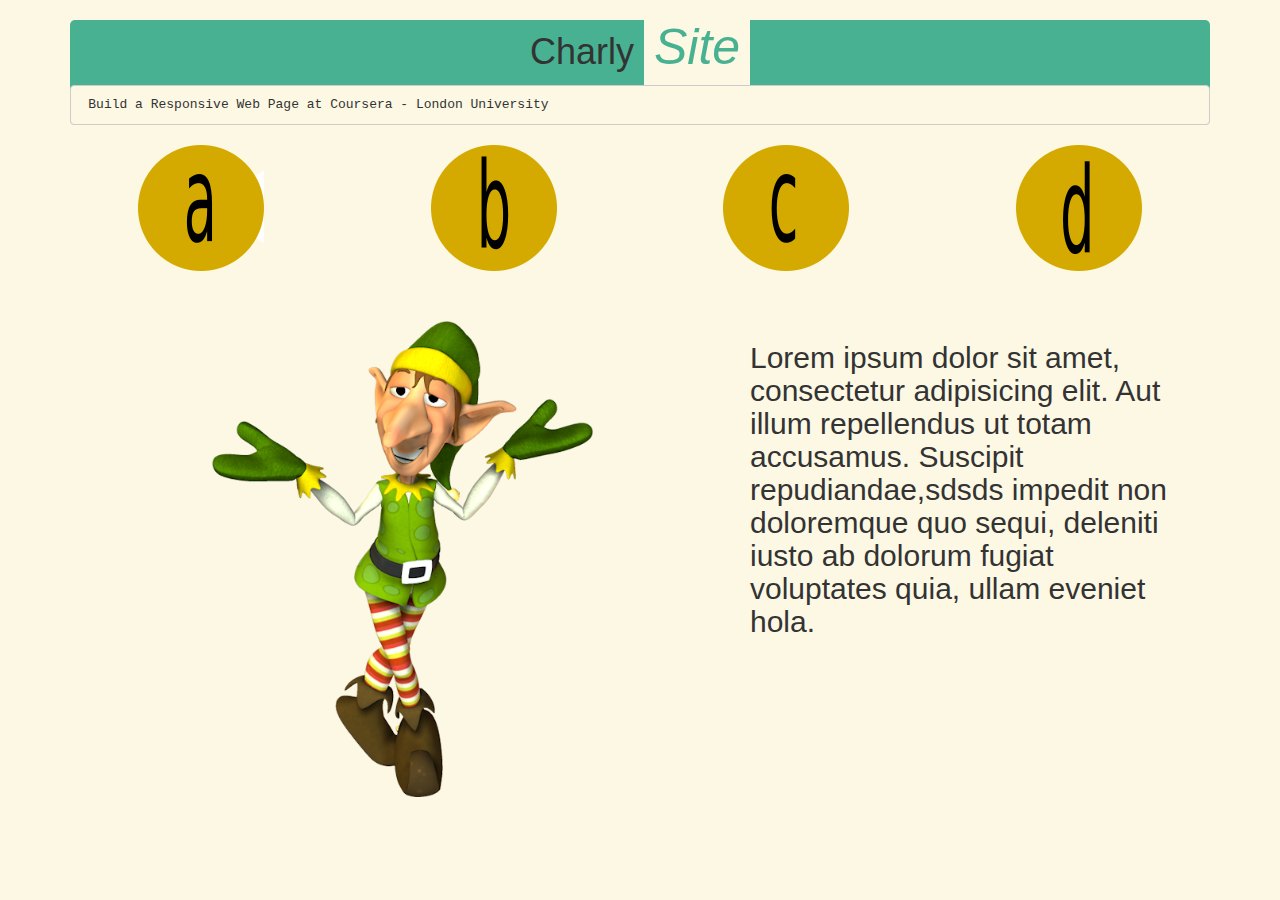
<file: index.html>
<!DOCTYPE html>
<html lang="en">
<head>
	<meta charset="UTF-8">
	<title>Build a Responsive Web Page</title>
	<link rel="stylesheet" href="bootstrap.css">
	<link rel="stylesheet" href="main.css">
	<!-- import jQuery -->
	<script src="http://code.jquery.com/jquery-1.11.3.min.js"></script>
	<script src="main.js"></script>
</head>
<body class="container">
<header class="header">
	<h1>Charly <mark>Site</mark></h1><pre class="clearpre"> Build a Responsive Web Page at Coursera - London University </pre>
</header>
<section class="row">
<!-- center-block  - from bootstrap http://librosweb.es/libro/bootstrap_3/capitulo_4/utilidades.html-->
			<div class="col-md-3">
				<img id="option1" class="option center-block" src="img/img_1.png">
			</div>
			<div class="col-md-3">
				<img id="option2" class="option center-block" src="img/img_2.png">
			</div>
			<div class="col-md-3">
				<img id="option3" class="option center-block" src="img/img_3.png">
			</div>
			<div class="col-md-3">
				<img id="option4" class="option center-block" src="img/img_4.png">
			</div>	
</section>
<section class="section_menu row">
	<div class="col-md-7 ">	
		<img id="image" class="center-block" src="img/img_11.png" height="60%" width="60%" alt="duendes">
	</div>
	<div class="col-md-5">
		<div class="texter center_block" >
		<h2>Lorem ipsum dolor sit amet, consectetur adipisicing elit. Aut illum repellendus ut totam accusamus. Suscipit repudiandae,sdsds impedit non doloremque quo sequi, deleniti iusto ab dolorum fugiat voluptates quia, ullam eveniet hola.</h2>
		</div>
	</div>


</section>
	<script type="text/javascript">
		coursera();
	</script>
</body>
</html>
</file>
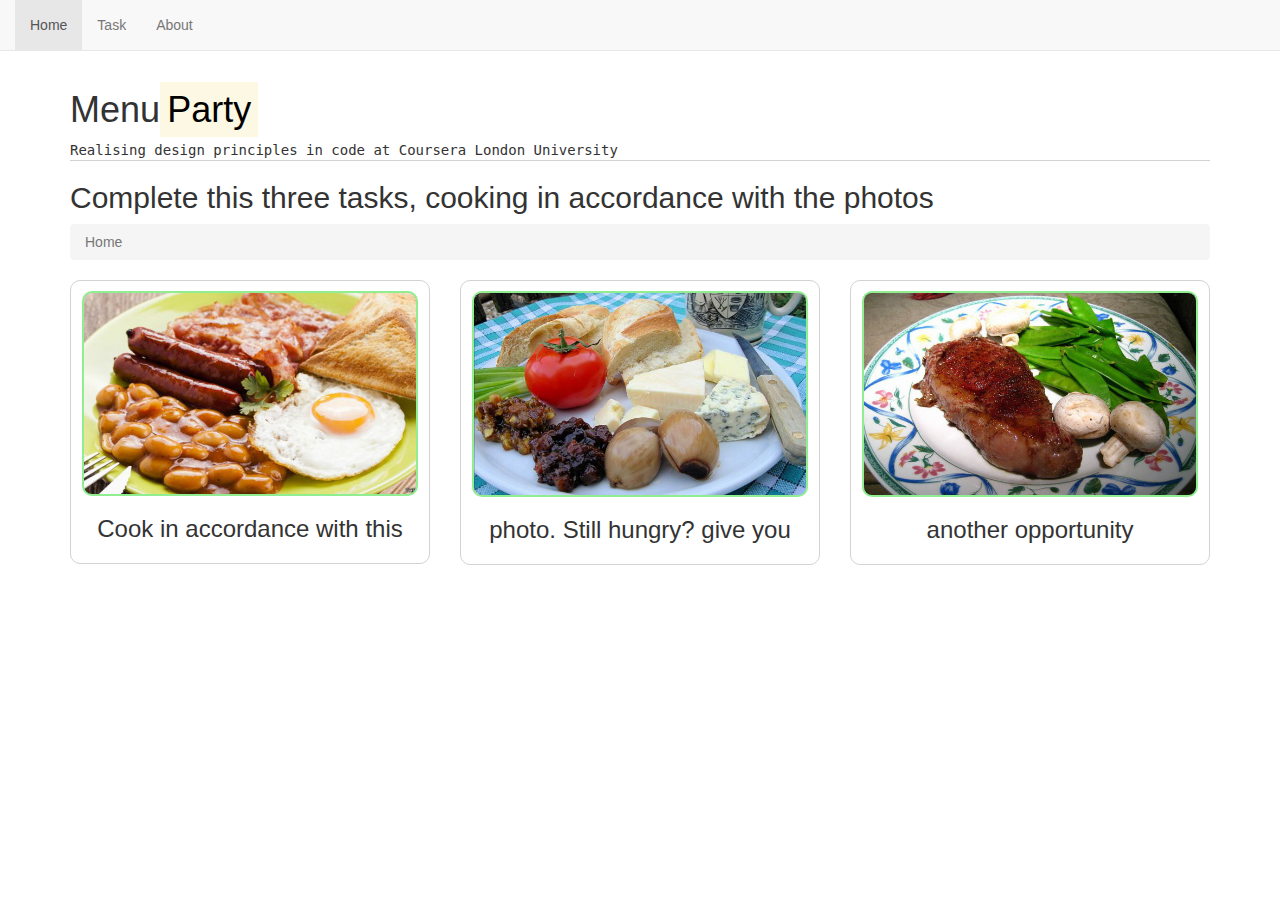
<file: 2RWD/index.html>
<!DOCTYPE html>
<html lang="en">
  <head>
  
<meta name="viewport" content="width=device-width, initial-scale=1">

   <title>HUNGRY?</title>

    <link href="css/bootstrap.css" rel="stylesheet">
    <link rel="stylesheet" href="css/style.css">

    <!-- HTML5 shim and Respond.js for IE8 support of HTML5 elements and media queries -->
    <!-- WARNING: Respond.js doesn't work if you view the page via file:// -->
    <!--[if lt IE 9]>
      <script src="https://oss.maxcdn.com/html5shiv/3.7.2/html5shiv.min.js"></script>
      <script src="https://oss.maxcdn.com/respond/1.4.2/respond.min.js"></script>
    <![endif]-->

  </head>
  <body>

      <!-- start collapsed navbar-->
      <!-- fixed menu on the top -->
   <nav class="navbar navbar-default navbar-fixed-top">
    <div class="container-fluid">

      <div class="navbar-header">
        <!-- especial three lines button -->
        <button type="button" class="navbar-toggle collapsed btn btn-default" data-toggle="collapse" data-target="#main_navbar" aria-expanded="false">
          <span class="glyphicon glyphicon-menu-hamburger" aria-hidden="true"></span>
        </button>
      </div><!-- / collapsed navbar-->

      <!-- start un-collapsed navbar-->
      <div class="collapse navbar-collapse" id="main_navbar">
        <ul class="nav navbar-nav">
          <li class="active"><a href="index.html">Home</a></li>
          <li><a href="task.html">Task</a></li>
          <li><a href="about.html">About</a></li>
        </ul>
      </div><!-- / un-collapsed navbar-->

    </div> <!-- /container -->
  </nav>


<div class="container">
  <h1>Menu<mark>Party</mark></h1>
  <h4 class="pre_main">Realising design principles in code at Coursera London University</h4>
  <h2>Complete this three tasks, cooking in accordance with the photos </h2>

      <!-- start breadcrumb -->
       <!-- with active background -->
      <ol class="breadcrumb">
        <li class="active">Home<a href="index.html"></a></li>
      </ol>
      <!-- / breadcrumb -->
  <div class="row">
      <div class="col-xs-12 col-md-4 col-lg-4">
        <section class="section text-center">
          <a href="task.html#photo1"><img class="photo_task" src="./images/task1.jpg" alt="task 1 Breakfast"/></a>
          <div>
            <h3>Cook in accordance with this</h3>
          </div>
        </section>
      </div>
   

      <div class="col-xs-12 col-md-4  col-lg-4">
      <section class="section text-center">
        <a href="task.html#photo2"><img class="photo_task" src="./images/task2.jpg" alt="task 2 Launch"/></a>
        <div>
          <h3>photo. Still hungry? give you</h3>
        </div>
          </section>
      </div>
      <div class="col-xs-12 col-md-4 col-lg-4">
      <section class="section text-center">
        <a href="task.html#photo3"><img class="photo_task" src="./images/task3.jpg" alt="task 3 Dinner"/></a>
        <div>
          <h3>another opportunity</h3>
        </div>
          </section>
      </div>
  </div><!-- end_row -->


</div> <!-- end_container -->
    <script src="js/jquery.min.js"></script>
    <script src="js/bootstrap.min.js"></script>

  </body>
</html>
</file>
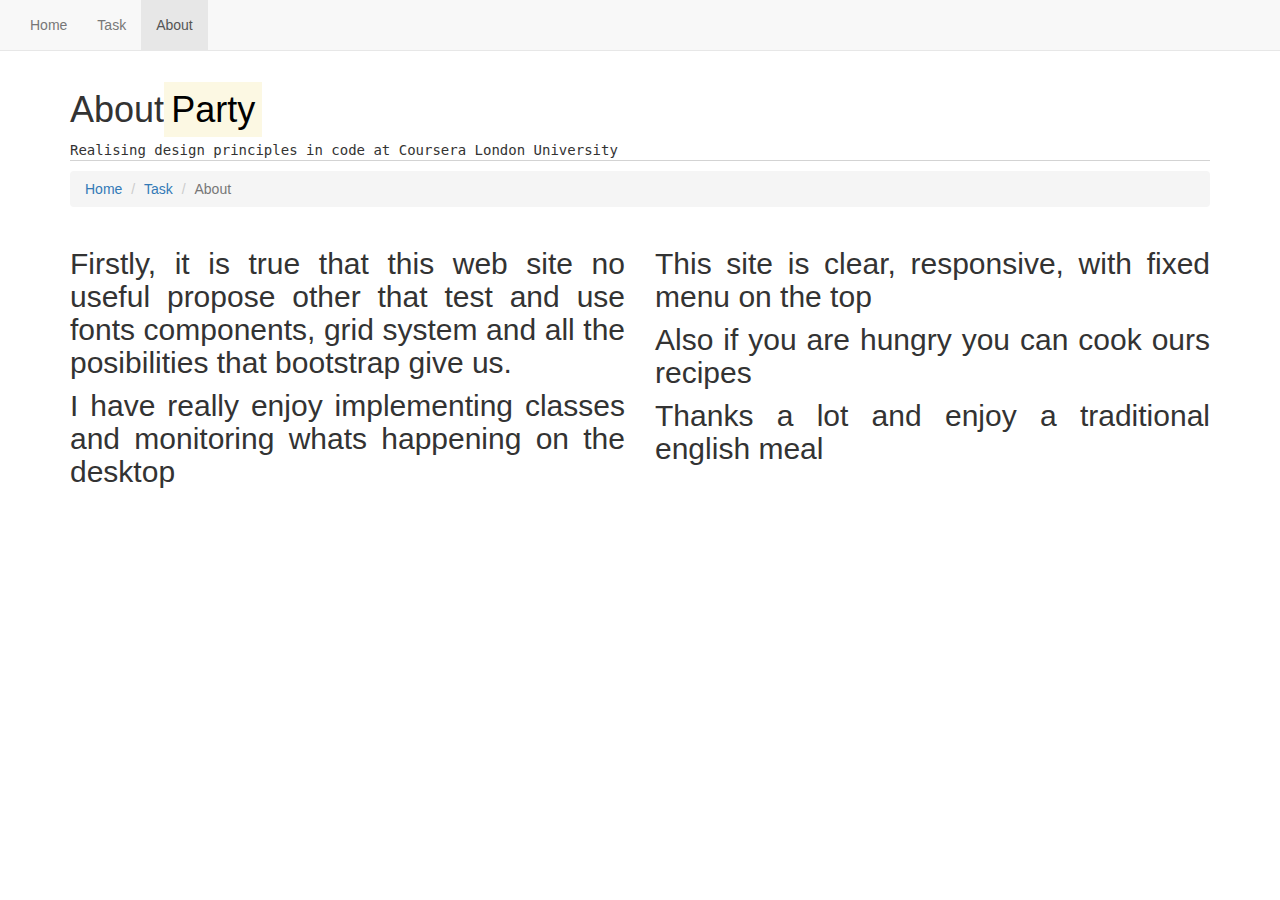
<file: 2RWD/about.html>
<!DOCTYPE html>
<html lang="en">
  <head>
   <title>HUNGRY?</title>
<meta name="viewport" content="width=device-width, initial-scale=1">
    <link href="css/bootstrap.css" rel="stylesheet">
    <link rel="stylesheet" href="css/style.css">

    <!-- HTML5 shim and Respond.js for IE8 support of HTML5 elements and media queries -->
    <!-- WARNING: Respond.js doesn't work if you view the page via file:// -->
    <!--[if lt IE 9]>
      <script src="https://oss.maxcdn.com/html5shiv/3.7.2/html5shiv.min.js"></script>
      <script src="https://oss.maxcdn.com/respond/1.4.2/respond.min.js"></script>
    <![endif]-->

</head>
<body>
   <!-- start collapsed navbar-->
   <!-- fixed menu on the top -->
   <nav class="navbar navbar-default navbar-fixed-top">
    <div class="container-fluid">

    <div class="navbar-header">
        <!-- especial three lines button -->
        <button type="button" class="navbar-toggle collapsed btn btn-default" data-toggle="collapse" data-target="#main_navbar" aria-expanded="false">
          <span class="glyphicon glyphicon-menu-hamburger" aria-hidden="true"></span>
        </button>
      </div><!-- / collapsed navbar-->

      <!-- start un-collapsed navbar-->
      <!-- with active background -->
      <div class="collapse navbar-collapse" id="main_navbar">
        <ul class="nav navbar-nav">
          <li><a href="index.html">Home</a></li>
          <li><a href="task.html">Task</a></li>
          <li class="active"><a href="about.html">About</a></li>
        </ul>
      </div><!-- / un-collapsed navbar-->

    </div> <!-- /container -->
  </nav>

<div class="container">
  <h1>About<mark>Party</mark></h1>
  <h4 class="pre_main">Realising design principles in code at Coursera London University</h4>

      <!-- start breadcrumb -->
      <ol class="breadcrumb">
        <li><a href="index.html">Home</a></li>
        <li><a href="task.html">Task</a></li>
        <li class="active">About<a href="about.html"></a></li>
      </ol>
      <!-- / breadcrumb -->

	<div class="row">
		<div class="col-xs-12 col-md-6 col-lg-6">
		<h2 class="text-justify">
			<p>Firstly, it is true that this web site no useful propose other that test and use fonts components, grid system and all the posibilities that bootstrap give us.
			</p>
			<p>	I have really enjoy implementing classes and monitoring whats happening on the desktop</p>

		
			</h2>
		</div>
		<div class="col-xs-12 col-md-6 col-lg-6">
		<h2 class="text-justify">
			<p>This site is clear, responsive, with fixed menu on the top
			</p>
			<p>	Also if you are hungry you can cook ours recipes</p>
			<p>Thanks a lot and enjoy a traditional english meal</p>

		
			</h2>
		</div>
	
	</div>
</div> <!-- end_container -->
    <script src="js/jquery.min.js"></script>
    <script src="js/bootstrap.min.js"></script>
</body>
</html>
</file>
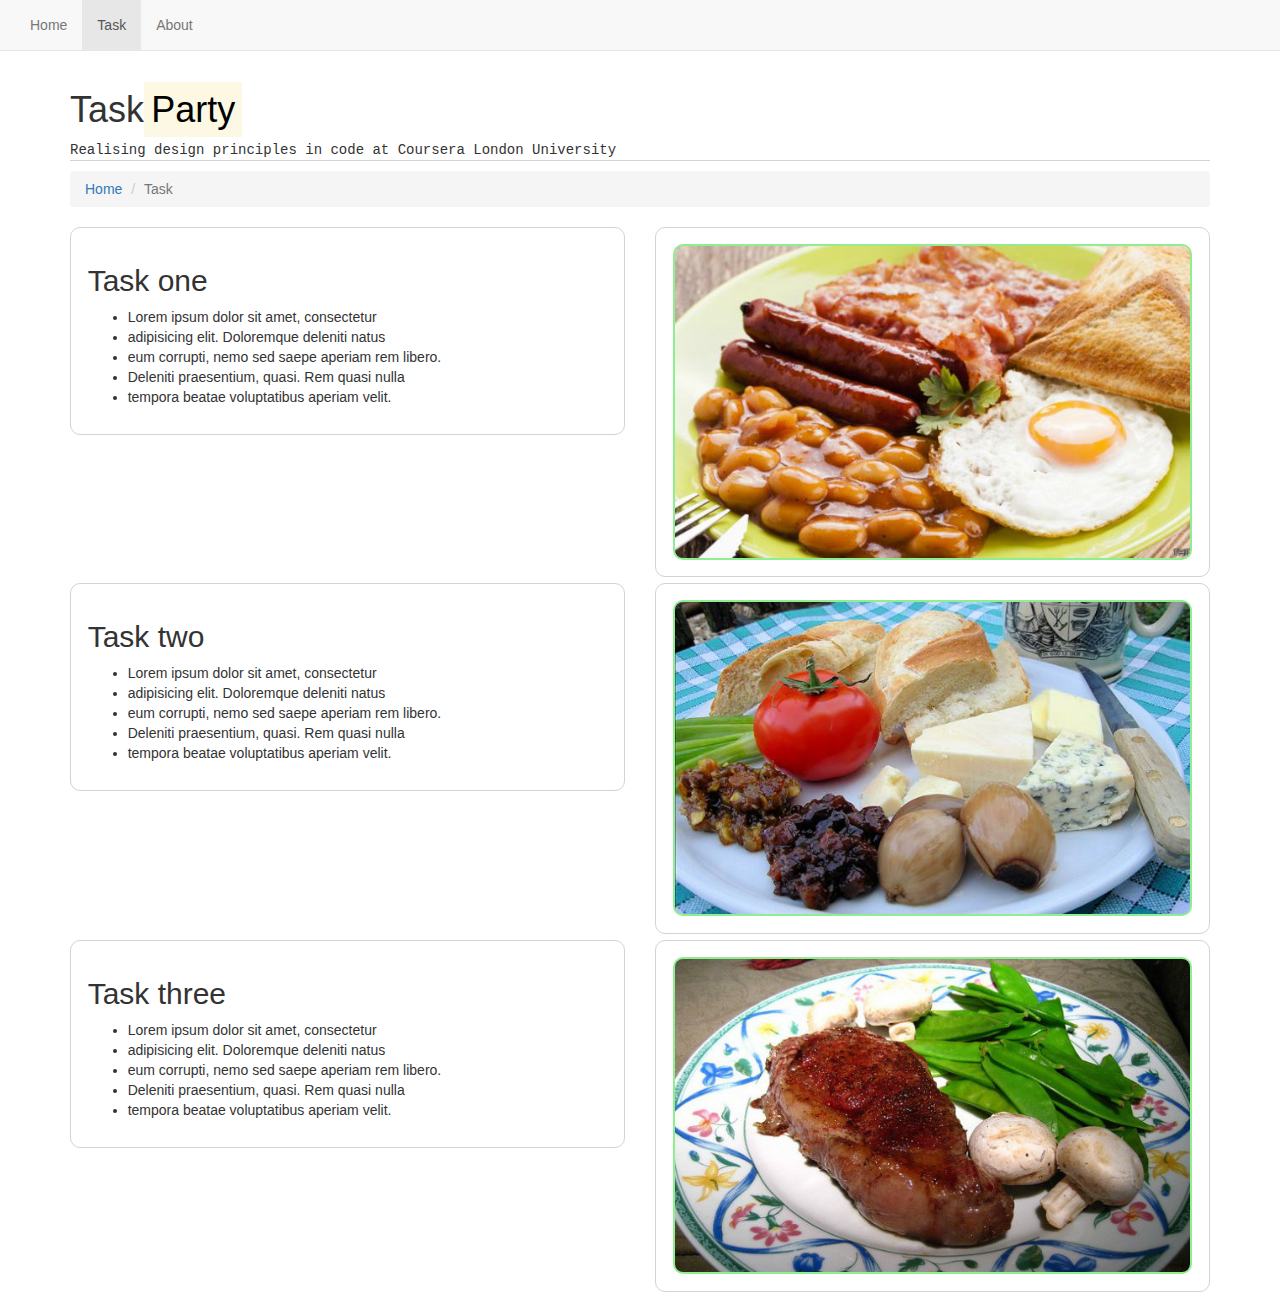
<file: 2RWD/task.html>
<!DOCTYPE html>
<html lang="en">
  <head>
   <title>HUNGRY?</title>
<meta name="viewport" content="width=device-width, initial-scale=1">
    <link href="css/bootstrap.css" rel="stylesheet">
    <link rel="stylesheet" href="css/style.css">

    <!-- HTML5 shim and Respond.js for IE8 support of HTML5 elements and media queries -->
    <!-- WARNING: Respond.js doesn't work if you view the page via file:// -->
    <!--[if lt IE 9]>
      <script src="https://oss.maxcdn.com/html5shiv/3.7.2/html5shiv.min.js"></script>
      <script src="https://oss.maxcdn.com/respond/1.4.2/respond.min.js"></script>
    <![endif]-->

  </head>
<body>
   <!-- start collapsed navbar-->
   <!-- fixed menu on the top -->
   <nav class="navbar navbar-default navbar-fixed-top">
    <div class="container-fluid">
    <div class="navbar-header">
        <!-- especial three lines button -->
        <button type="button" class="navbar-toggle collapsed btn btn-default" data-toggle="collapse" data-target="#main_navbar" aria-expanded="false">
          <span class="glyphicon glyphicon-menu-hamburger" aria-hidden="true"></span>
        </button>
      </div><!-- / collapsed navbar-->

      <!-- start un-collapsed navbar-->
      <div class="collapse navbar-collapse" id="main_navbar">
        <ul class="nav navbar-nav">
          <li><a href="index.html">Home</a></li>
          <li class="active"><a href="task.html">Task</a></li>
          <li><a href="about.html">About</a></li>
        </ul>
      </div><!-- / un-collapsed navbar-->

    </div> <!-- /container -->
  </nav>

<div class="container">
  <h1>Task<mark>Party</mark></h1>
  <h4 class="pre_main">Realising design principles in code at Coursera London University</h4>

      <!-- start breadcrumb -->
       <!-- with active background -->
      <ol class="breadcrumb">
        <li><a href="index.html">Home</a></li>
        <li class="active">Task<a href="task.html"></a></li>
      </ol>
      <!-- / breadcrumb -->

	<div class="row">
		<div class="col-xs-12 col-md-6 col-lg-6">
			<section class="section">
				<div> 
				<h2>Task one</h2>
				<ul>
					<li>Lorem ipsum dolor sit amet, consectetur </li>
					<li>adipisicing elit. Doloremque deleniti natus</li>
					<li> eum corrupti, nemo sed saepe aperiam rem libero. </li>
					<li>Deleniti praesentium, quasi. Rem quasi nulla </li>
					<li>tempora beatae voluptatibus aperiam velit.</li>

				</ul>
				</div>
			</section>
		</div>
		<div class="col-xs-12 col-md-6 col-lg-6">
		<section class="section text-center">
			<div id="photo1">
				<img class="photo_task " src="./images/task1.jpg">
			</div>

			</section>
		</div>
		
	</div>
	<div class="row">
		<div class="col-xs-12 col-md-6 col-lg-6">
			<section class="section">
				<div> 
				<h2>Task two</h2>
				<ul>
					<li>Lorem ipsum dolor sit amet, consectetur </li>
					<li>adipisicing elit. Doloremque deleniti natus</li>
					<li> eum corrupti, nemo sed saepe aperiam rem libero. </li>
					<li>Deleniti praesentium, quasi. Rem quasi nulla </li>
					<li>tempora beatae voluptatibus aperiam velit.</li>

				</ul>
				</div>
			</section>
		</div>
		<div class="col-xs-12 col-md-6 col-lg-6">
			<section class="section text-center">
				<div id="photo2">
					<img class="photo_task " src="./images/task2.jpg">
				</div>
			</section>
		</div>
	

	</div>
		<div class="row">
			<div class="col-xs-12 col-md-6 col-lg-6">
			 	<section class="section">
					<div> 
					<h2>Task three</h2>
					<ul>
						<li>Lorem ipsum dolor sit amet, consectetur </li>
						<li>adipisicing elit. Doloremque deleniti natus</li>
						<li> eum corrupti, nemo sed saepe aperiam rem libero. </li>
						<li>Deleniti praesentium, quasi. Rem quasi nulla </li>
						<li>tempora beatae voluptatibus aperiam velit.</li>

					</ul>
					</div>
				</section>
			</div>
		<div class="col-xs-12 col-md-6 col-lg-6">
			<section class="section text-center">
				<div id="photo3">
					<img class="photo_task " src="./images/task3.jpg">
				</div>
			</section>
		</div>
	
	</div>
</div> <!-- end_container -->
    <script src="js/jquery.min.js"></script>
    <script src="js/bootstrap.min.js"></script>
</body>
</html>
</file>
<file: main.css>
/* cpb css*/
body{
	background: #FCF8E3;
}
.header{
	margin-bottom: 20px;
	text-align: center;
	background-color: #47b191;
		border-radius: 5px 5px 5px 5px;
-moz-border-radius: 5px 5px 5px 5px;
-webkit-border-radius: 5px 5px 5px 5px;
}
.section_menu{
	margin: 0 auto;
}
h1 mark{
	color: #47b191;
	font-style: italic;
	font-size: 50px;
}
.option{
	margin-bottom: 50px;

}
.bordering{
	border-radius: 200px 200px 200px 200px;
-moz-border-radius: 200px 200px 200px 200px;
-webkit-border-radius: 200px 200px 200px 200px;
border: 4px solid #47b191;
}
.clearpre{
	background-color: #FCF8E3;
	text-align: left;
}
</file>
<file: 2RWD/css/style.css>
body { 
	padding-top: 70px; 
}
.photo_task{
	width: 100%;
	background-color: lightgreen;/*green border around the image*/
	padding: 2px;
	border-radius: 10px;  
}
.section{
	border-radius: 10px;   
	padding: 3%;
	border: 1px solid lightgray;
	margin-bottom: 1%; /*adding some extra space between sections*/
	
}
.pre_main{
	 display: block;
	 font-family: monospace, monospace;
	 margin: 0 0 10px;
     font-size: 1em;
     line-height: 1.42857143;
	 color: #333;
	 border-bottom: 1px solid lightgray;
}
img:hover{
	opacity: 0.3;
}
</file>
